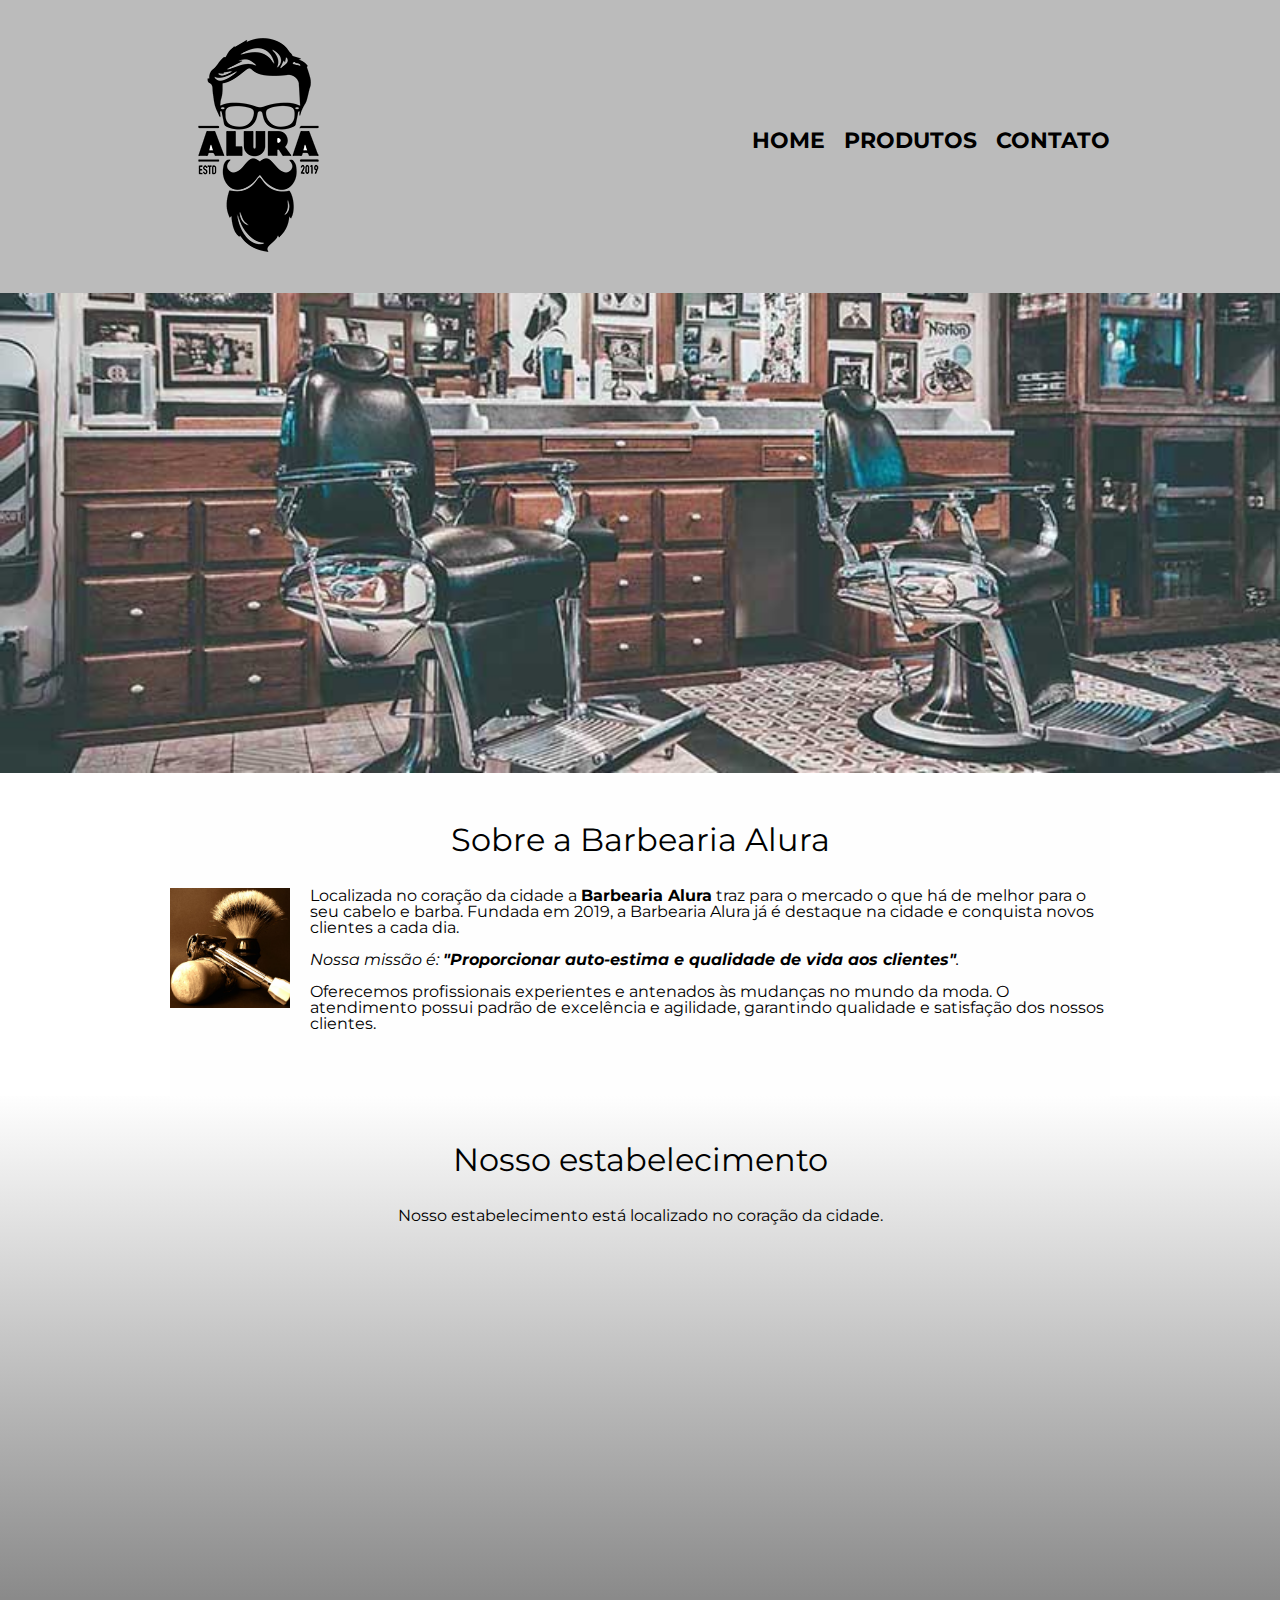
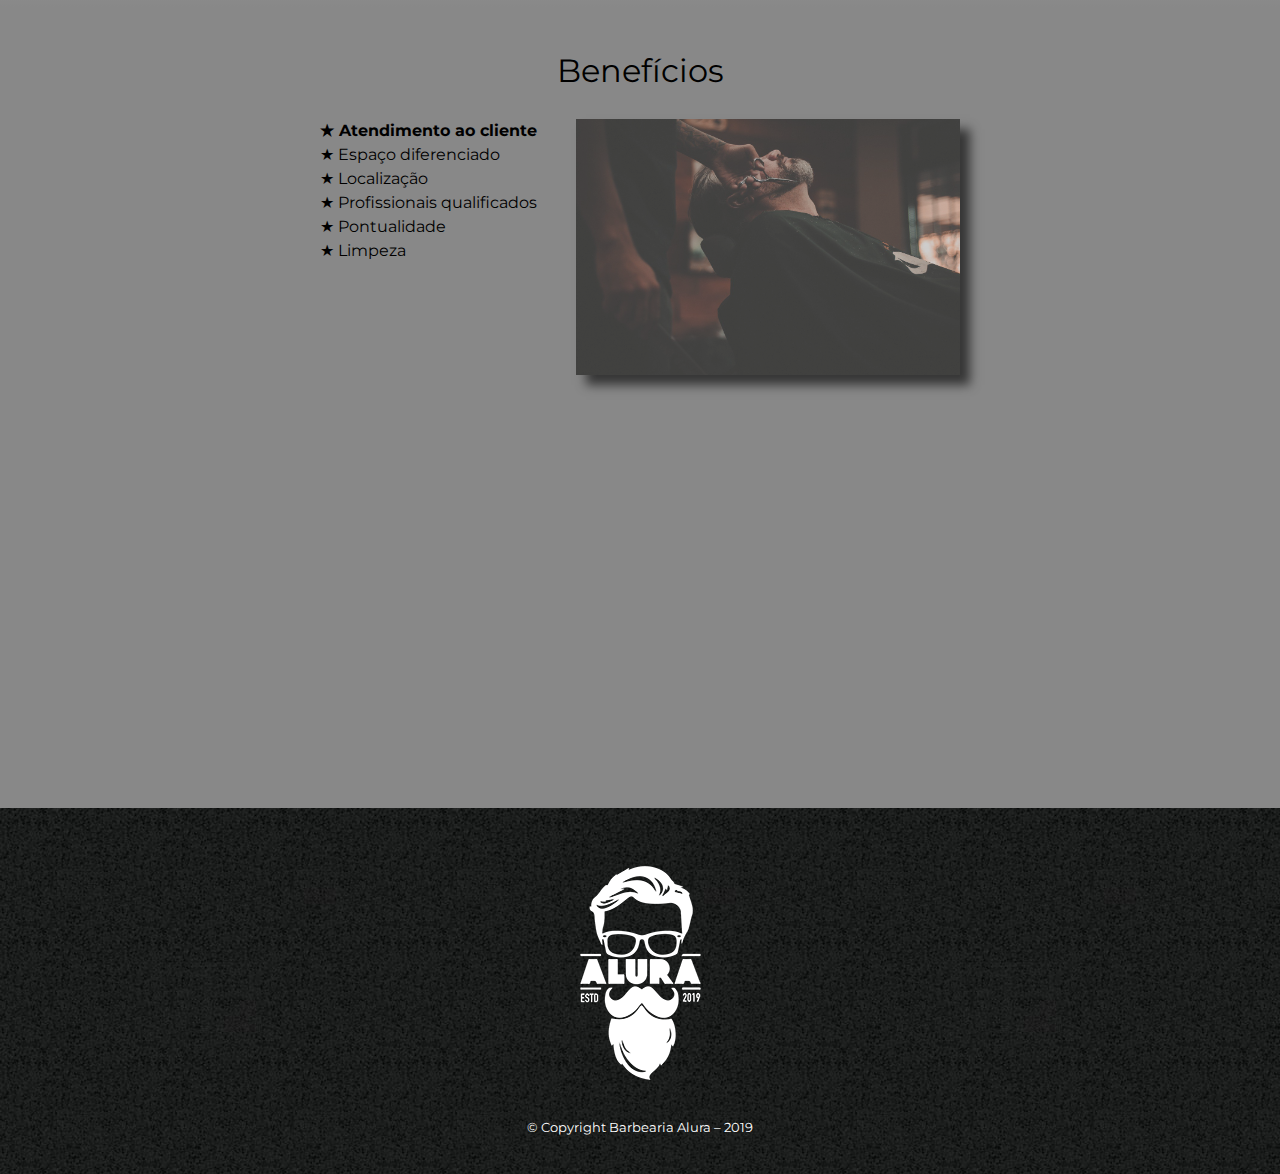
<file: index.html>
<!DOCTYPE html>
<html lang="pt-br">
	<head>
		<meta charset="UTF-8">
		<meta name="viewport" content="width=device-width">
		<title> Barbearia Alura</title>
		<link rel="stylesheet" href="reset.css">
		<link rel="stylesheet" href="style.css">
		<link rel="preconnect" href="https://fonts.googleapis.com">
		<link rel="preconnect" href="https://fonts.gstatic.com" crossorigin>
		<link href="https://fonts.googleapis.com/css2?family=Montserrat:wght@300&display=swap" rel="stylesheet">

	</head>

	<body>
		<header>
			<div class="caixa">
				<h1><img src="logo.png"></h1>

				<nav>
					<ul>
						<li><a href="index.html">Home</a></li>
						<li><a href="produtos.html">Produtos</a></li>
						<li><a href="contato.html">Contato</a></li>
					</ul>
				</nav>
			</div>
		</header>
		<img src="banner.jpg" class="banner">

		<main>
			<section class="principal">
				<h2 class="titulo-principal">Sobre a Barbearia Alura</h2>
				<img src="utensilios.jpg" class="utensilios" alt="Utensílios de um barbeiro">

				<p>Localizada no coração da cidade a <strong>Barbearia Alura</strong> traz para o mercado o que há de melhor para o seu cabelo e barba. Fundada em 2019, a Barbearia Alura já é destaque na cidade e conquista novos clientes a cada dia.</p>

				<p id="missao"><em>Nossa missão é: <strong>"Proporcionar auto-estima e qualidade de vida aos clientes"</strong>.</em></p>

				<p>Oferecemos profissionais experientes e antenados às mudanças no mundo da moda. O atendimento possui padrão de excelência e agilidade, garantindo qualidade e satisfação dos nossos clientes.</p>
			</section>
			
				<section class="mapa">
					<h3 class="titulo-principal">Nosso estabelecimento</h3>
					<p>Nosso estabelecimento está localizado no coração da cidade.</p>
					
						<div class="mapa-conteudo">
							<iframe src="https://www.google.com/maps/embed?pb=!1m18!1m12!1m3!1d3656.4416010953005!2d-46.63462888440634!3d-23.588490468481165!2m3!1f0!2f0!3f0!3m2!1i1024!2i768!4f13.1!3m3!1m2!1s0x94ce5ba6816fe839%3A0xda8627521b8e4b90!2sAlura!5e0!3m2!1spt-BR!2sbr!4v1665428360667!5m2!1spt-BR!2sbr" width="100%" height="300" style="border:0;" allowfullscreen="" loading="lazy" referrerpolicy="no-referrer-when-downgrade"></iframe>
						</div>
				</section>
			

			<section class="beneficios">
				<h3 class="titulo-principal">Benefícios</h3>
					<div class="conteudo-beneficios">
						<ul class="lista-beneficios">
							<li class="itens">Atendimento ao cliente</li>
							<li class="itens">Espaço diferenciado</li>
							<li class="itens">Localização</li>
							<li class="itens">Profissionais qualificados</li>
							<li class="itens">Pontualidade</li>
							<li class="itens">Limpeza</li>
						</ul><img src="beneficios.jpg" class="imagem-beneficios">
					</div>
				<div class="video">	
					<iframe width="100%" height="315" src="https://www.youtube.com/embed/wcVVXUV0YUY" title="YouTube video player" frameborder="0" allow="accelerometer; autoplay; clipboard-write; encrypted-media; gyroscope; picture-in-picture" allowfullscreen></iframe>
				</div>	
			</section>
		</main>

		<footer>
			<img src="logo-branco.png">
			<p class="copyright">&copy; Copyright Barbearia Alura – 2019 </p>
		</footer>
	</body>
</html>
</file>
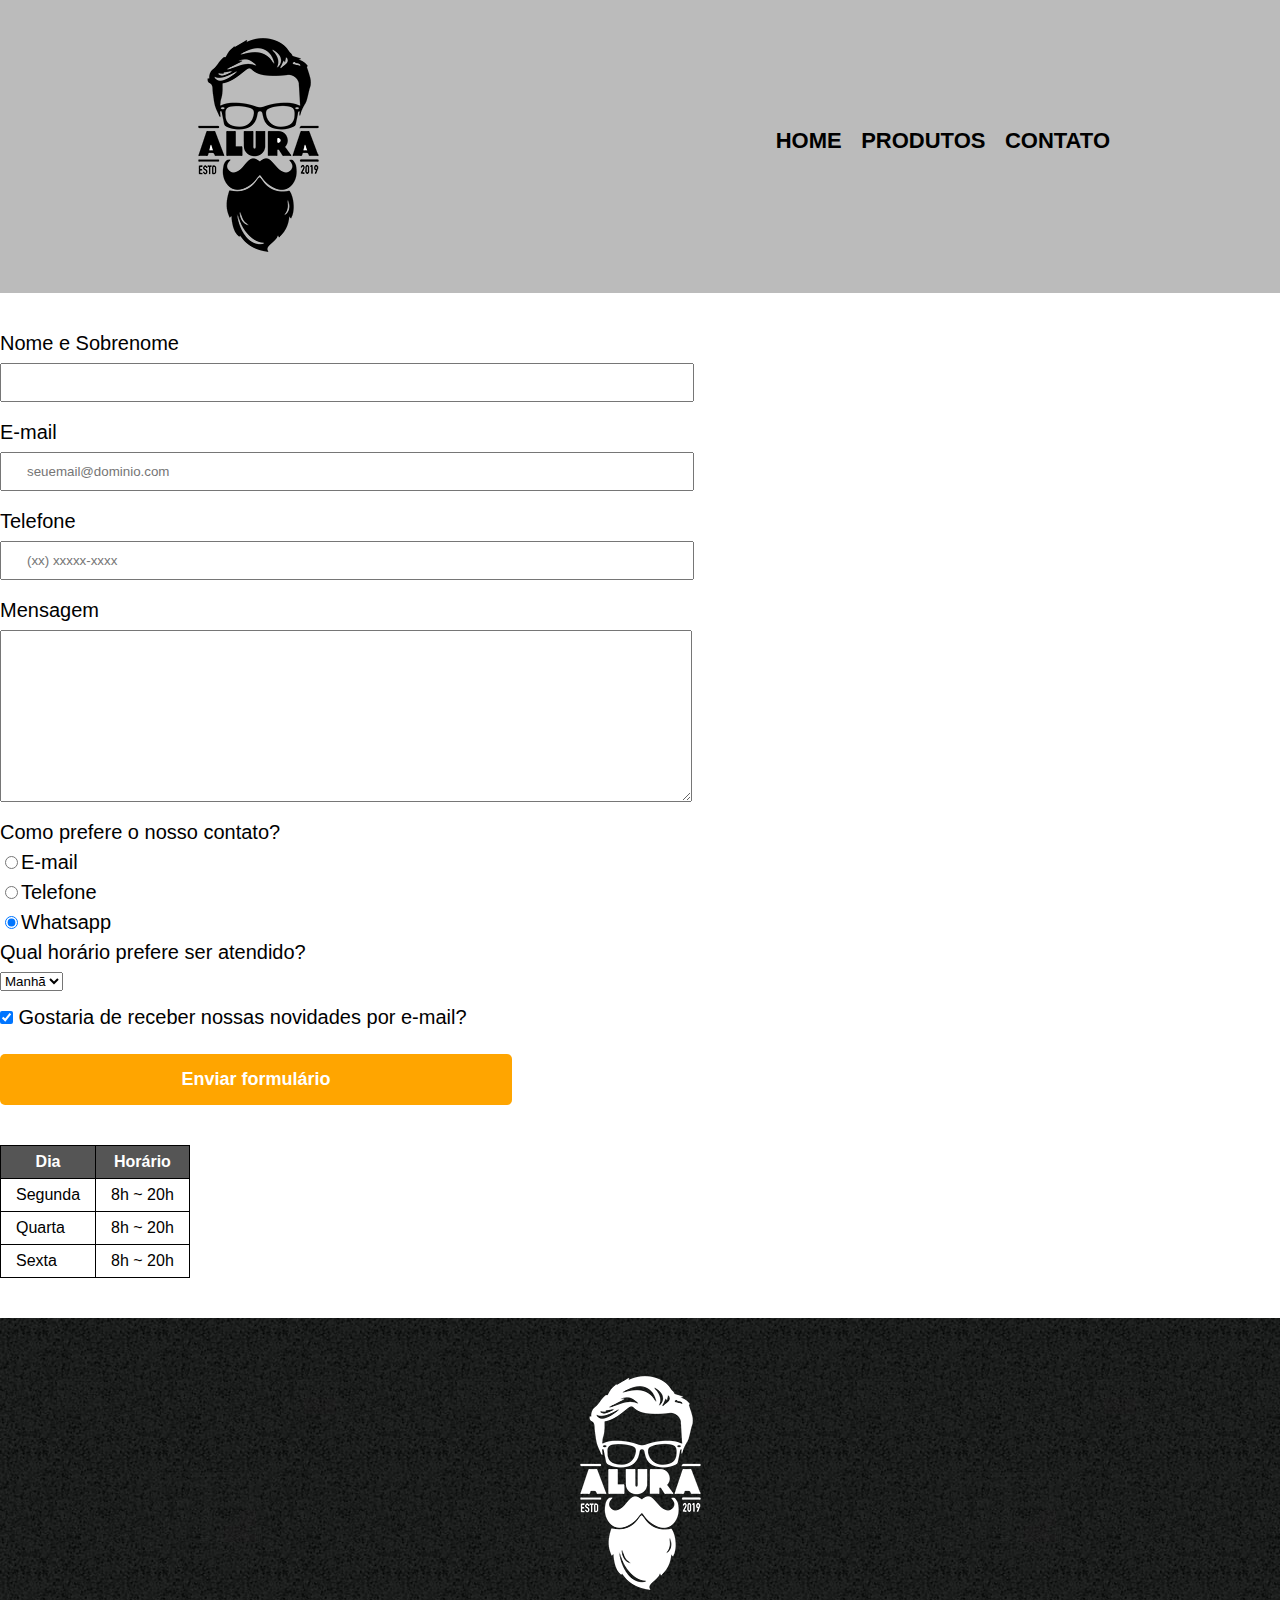
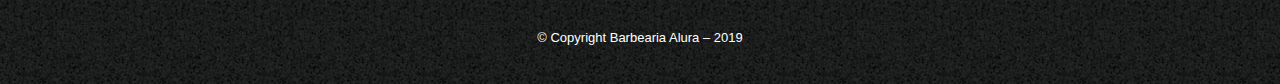
<file: contato.html>
<!DOCTYPE html>
<html>
	<head>
		<meta charset="UTF-8">
		<title>Contato - Barbearia Alura</title>

		<link rel="stylesheet" href="reset.css">
		<link rel="stylesheet" href="style.css">
	</head>
	<body>
		<header>
			<div class="caixa">
				<h1><img src="logo.png" alt="Logo da Barbearia Alura"></h1>

				<nav>
					<ul>
						<li><a href="index.html">Home</a></li>
						<li><a href="produtos.html">Produtos</a></li>
						<li><a href="contato.html">Contato</a></li>
					</ul>
				</nav>
			</div>
		</header>
		<main>
			<form>
				<label for="nomeesobrenome">Nome e Sobrenome</label>
				<input type="text" id="nomeesobrenome" class="input-padrao" required>

				<label for="email">E-mail</label>
				<input type="email" id="email" class="input-padrao" required placeholder="seuemail@dominio.com">

				<label for="telefone">Telefone</label>
				<input type="tel" id="telefone" class="input-padrao" required placeholder="(xx) xxxxx-xxxx">

				<label for="mensagem">Mensagem</label>
				<textarea cols="70" rows="10" id="mensagem" class="input-padrao" required></textarea>

				<fieldset>
					<legend>Como prefere o nosso contato?</legend>
					<label for="radio-email"><input type="radio" name="contato" value="email" id="radio-email">E-mail</label>
					
					<label for="radio-telefone"><input type="radio" name="contato" value="telefone" id="radio-telefone">Telefone</label>
					
					<label for="radio-whatsapp"><input type="radio" name="contato" value="whatsapp" id="radio-whatsapp" checked>Whatsapp</label>
				</fieldset>

				<fieldset>
					<legend>Qual horário prefere ser atendido?</legend>
					<select>
						<option>Manhã</option>
						<option>Tarde</option>
						<option>Noite</option>
					</select>
				</fieldset>

				<label><input type="checkbox" class="checkbox" checked> Gostaria de receber nossas novidades por e-mail?</label>

				<input type="submit" value="Enviar formulário" class="enviar">
			</form>

			<table>
				<thead>
					<th>Dia</th>
					<th>Horário</th>
				</thead>
				<tbody>
					<tr>
						<td>Segunda</td>
						<td>8h ~ 20h</td>
					</tr>
					<tr>
						<td>Quarta</td>
						<td>8h ~ 20h</td>
					</tr>
					<tr>
						<td>Sexta</td>
						<td>8h ~ 20h</td>
					</tr>
				</tbody>
			</table>
				
		</main>
		<footer>
			<img src="logo-branco.png" alt="Logo da Barbearia Alura">
			<p class="copyright">&copy; Copyright Barbearia Alura – 2019 </p>
		</footer>
</html>
</file>
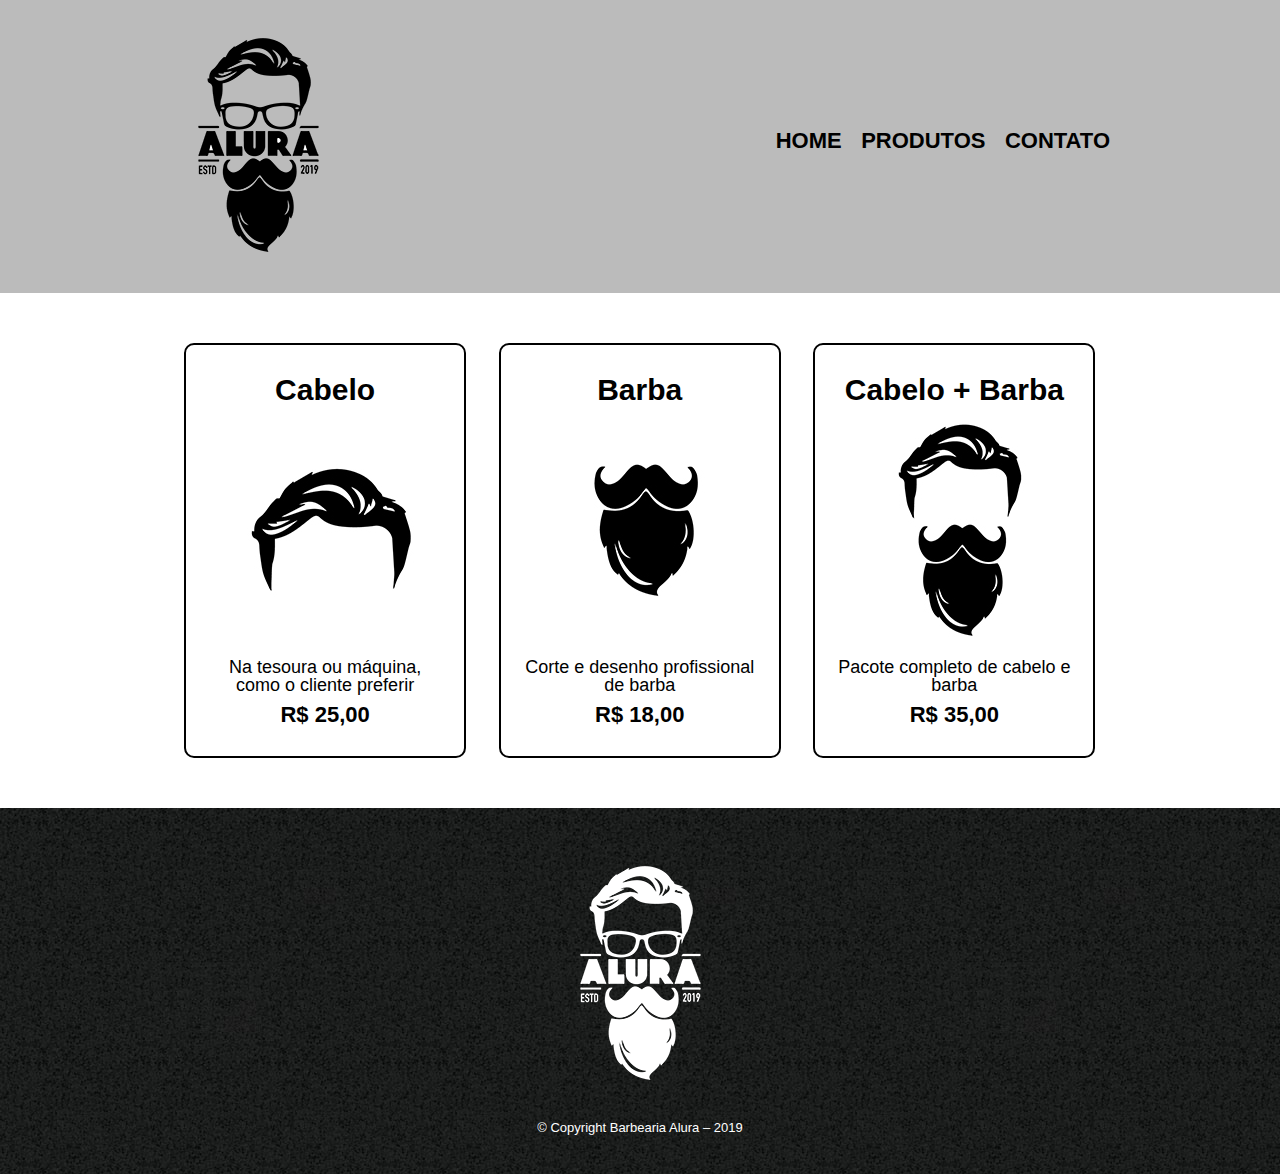
<file: produtos.html>
<!DOCTYPE html>
<html>
	<head>
		<meta charset="UTF-8">
		<meta name="viewport" content="width=device-width">
		<title>Produtos - Barbearia Alura</title>

		<link rel="stylesheet" href="reset.css">
		<link rel="stylesheet" href="style.css">

	</head>
	<body>
		<header>
			<div class="caixa">
				<h1><img src="logo.png"></h1>

				<nav>
					<ul>
						<li><a href="index.html">Home</a></li>
						<li><a href="produtos.html">Produtos</a></li>
						<li><a href="contato.html">Contato</a></li>
					</ul>
				</nav>
			</div>
		</header>
	
		<main>
			<ul class="produtos">
			
				<li>
					<h2>Cabelo</h2>
					<img src="cabelo.jpg">
					<p class="produto-descricao">Na tesoura ou máquina, como o cliente preferir</p>
					<p class="produto-preco">R$ 25,00</p>
				</li>

				<li>
					<h2>Barba</h2>
					<img src="barba.jpg">
					<p class="produto-descricao">Corte e desenho profissional de barba</p>
					<p class="produto-preco">R$ 18,00</p>
				</li>

				<li>
					<h2>Cabelo + Barba</h2>
					<img src="cabelo+barba.jpg">
					<p class="produto-descricao">Pacote completo de cabelo e barba</p>
					<p class="produto-preco">R$ 35,00</p>
				</li>
			
			</ul>
		</main>
		<footer>
			<img src="logo-branco.png">
			<p class="copyright">&copy; Copyright Barbearia Alura – 2019 </p>
		</footer>
	</body>
</html>
</file>
<file: style.css>
body {
	font-family: 'Montserrat', sans-serif;
}

header{
	background: #BBBBBB;
	padding: 20px 0;
}

.caixa {
	position: relative;
	width: 940px;
	margin: 0 auto;
}

nav {
	position: absolute;
	top: 110px;
	right: 0;
}

nav li {
	display: inline;
	margin: 0 0 0 15px;
}

nav a {
	text-transform: uppercase;
	color: #000000;
	font-weight: bold;
	font-size: 22px;
	text-decoration: none;
}

nav a:hover {
	color: #C78C19;
	text-decoration: underline;
}

.produtos {
	width: 940px;
	margin: 0 auto;
	padding: 50px;
}

.produtos li {
	display: inline-block;
	text-align: center;
	width: 30%;
	vertical-align: top;
	margin: 0 1.5%;
	padding: 30px 20px;
	box-sizing: border-box;
	border: 2px solid #000000;
	border-radius: 10px;
}

.produtos li:hover {
	border-color: #C78C19;
}

.produtos li:active {
	border-color: #088C19;
}

.produtos li:hover h2 {
	font-size: 34px;
}

.produtos h2 {
	font-size: 30px;
	font-weight: bold;
}

.produto-descricao {
	font-size: 18px;
}

.produto-preco {
	font-size: 22px;
	font-weight: bold;
	margin-top: 10px;
}

footer {
	text-align: center;
	background: url(bg.jpg);
	padding: 40px 0;
}

.copyright {
	color: #FFFFFF;
	font-size: 13px;
	margin: 20px 0 0;
}

form {
	margin: 40px 0 ;
}

form label, form legend {
	display: block;
	font-size: 20px;
	margin: 0 0 10px;
}

.input-padrao {
	display: block;
	margin: 0 0 20px;
	padding: 10px 25px;
	width: 50%;
}

.checkbox {
	margin: 20px 0;
}

.enviar {
	width: 40%;
	padding: 15px 0;
	background: orange;
	color: white;
	font-weight: bold;
	font-size: 18px;
	border: none;
	border-radius: 5px;
	transition: 1s all;
	cursor: pointer;
}

.enviar:hover {
	background: darkorange;
	transform: scale(1.2);
}

table {
	margin: 20px 0 40px;
}

thead {
	background: #555555;
	color: white;
	font-weight: bold;
}

td, th {
	border: 1px solid #000000;
	padding: 8px 15px;
}

/* CSS da página inicial */

.banner {
	width: 100%;
}
.titulo-principal {
	text-align: center;
	font-size: 2em;
	margin: 0 0 1em;
	clear: left;
}

.utensilios {
	width: 120px;
	float: left;
	margin: 0 20px 20px 0;
}

.principal {
	padding: 3em 0;
	background: #FEFEFE;
	width: 940px;
	margin: 0 auto;
}

.principal p {
	margin: 0 0 1em;
}

.principal strong {
	font-weight: bold;
}

.principal em {
	font-style: italic;
}

.beneficios {
	padding: 3em 0;
	background: #888888;
}

.conteudo-beneficios {
	width: 640px;
	margin: 0 auto;
}

.lista-beneficios {
	width: 40%;
	display: inline-block;
	vertical-align: top;
}

.itens {
	line-height: 1.5;
}

.itens:before {
	content: "★ ";
}

.itens:first-child {
	font-weight: bold;
}

.imagem-beneficios {
	width: 60%;
	opacity: 0.6;
	box-shadow: 10px 10px 10px #000000;
}

.imagem-beneficios:hover {
	opacity: 1;
	transition: 400ms;
}

.mapa { 
	padding: 3em 0;
	background: linear-gradient(#FEFEFE,#888888);
}

.mapa-conteudo {
	width: 940px;
	margin: 0 auto;
}

.mapa p {
	margin: 0 0 2em;
	text-align: center;
}

.video {
	width: 560px;
	margin: 2em auto;
}

@media screen and (max-width: 480px) {
	.caixa,.principal, .conteudo-beneficios,.mapa-conteudo,.video {
		width: auto;
	}

	h1 {
		text-align: center;
	}

	nav {
		position: static;
	}

	.lista-beneficios, imagem-beneficios {
		width: 100%;
	}


	
}
</file>
